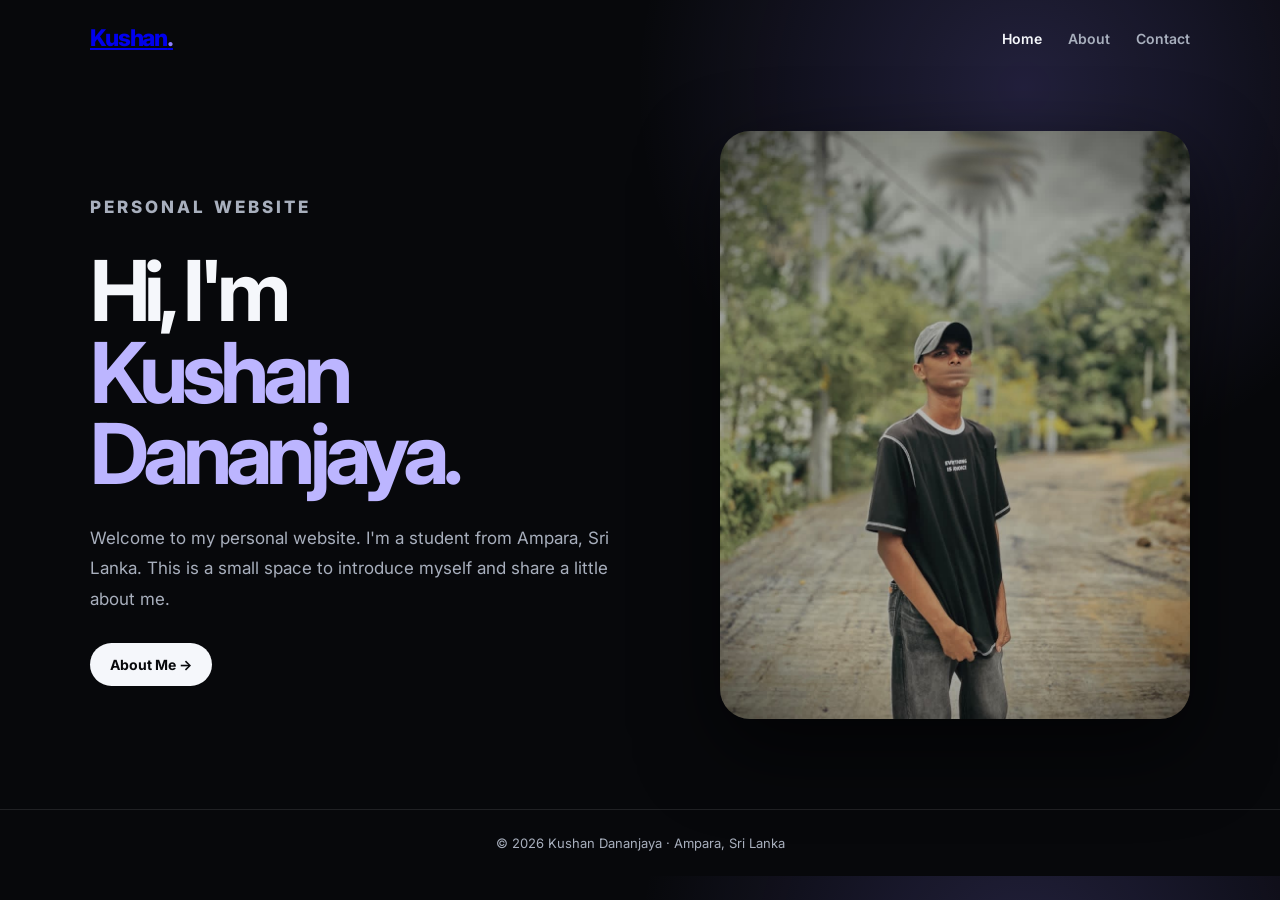
<file: index.html>
<!doctype html><html lang="en"><head><meta charset="utf-8"><meta name="viewport" content="width=device-width,initial-scale=1"><title>Kushan Dananjaya</title><link rel="stylesheet" href="style.css"></head><body>
<header class="nav"><a class="brand" href="index.html">Kushan<span>.</span></a><nav><a class="active" href="index.html">Home</a><a href="about.html">About</a><a href="contact.html">Contact</a></nav></header>
<main class="container"><section class="hero"><div><p class="eyebrow">PERSONAL WEBSITE</p><h1>Hi, I'm<br><span>Kushan Dananjaya.</span></h1><p>Welcome to my personal website. I'm a student from Ampara, Sri Lanka. This is a small space to introduce myself and share a little about me.</p><a class="btn" href="about.html">About Me →</a></div><div class="photo"><img src="profile.jpg" alt="Kushan Dananjaya"></div></section></main><footer>© 2026 Kushan Dananjaya · Ampara, Sri Lanka</footer></body></html>
</file>
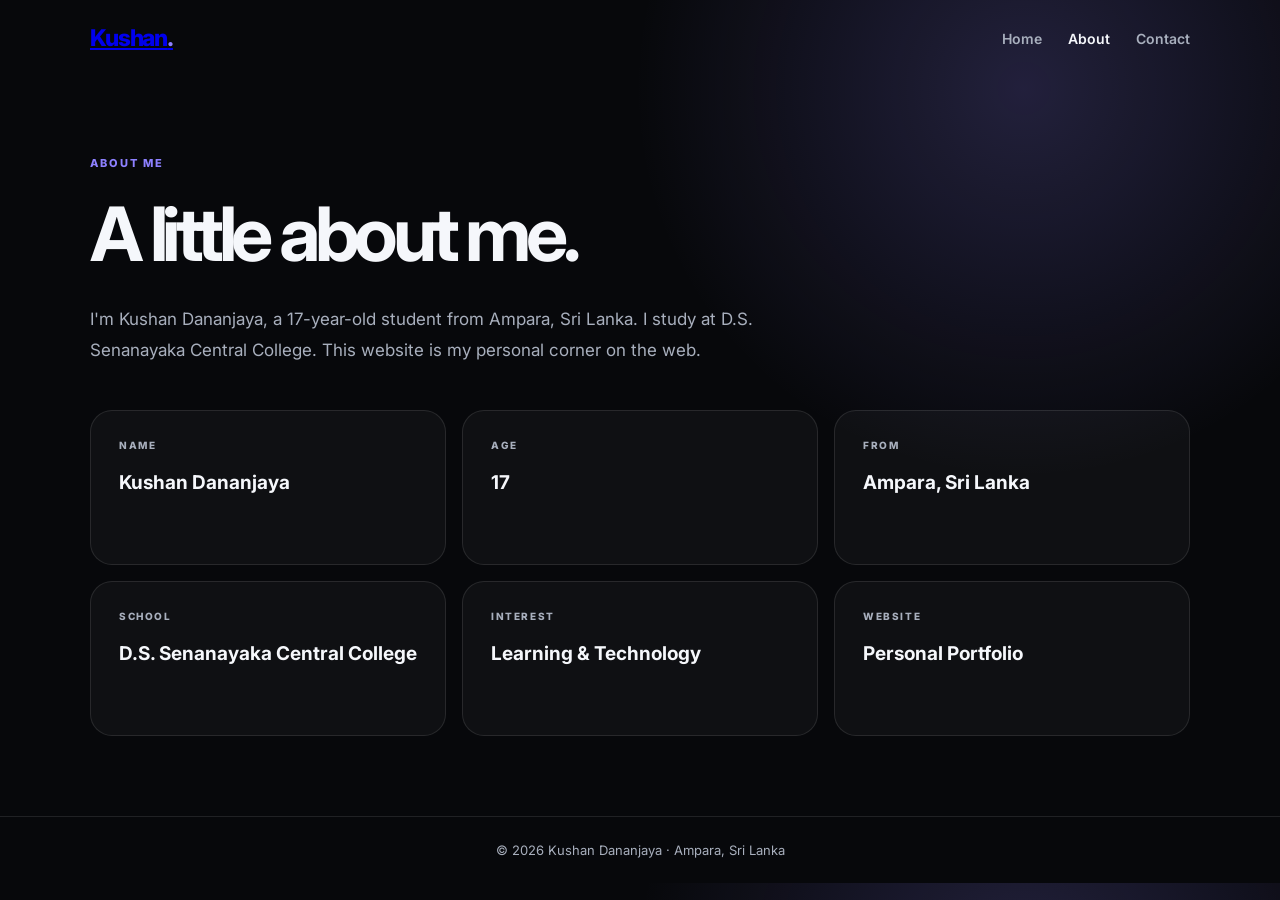
<file: about.html>
<!doctype html><html lang="en"><head><meta charset="utf-8"><meta name="viewport" content="width=device-width,initial-scale=1"><title>About | Kushan Dananjaya</title><link rel="stylesheet" href="style.css"></head><body>
<header class="nav"><a class="brand" href="index.html">Kushan<span>.</span></a><nav><a href="index.html">Home</a><a class="active" href="about.html">About</a><a href="contact.html">Contact</a></nav></header>
<main class="container page"><p class="eyebrow">ABOUT ME</p><h1>A little about me.</h1><p class="lead">I'm Kushan Dananjaya, a 17-year-old student from Ampara, Sri Lanka. I study at D.S. Senanayaka Central College. This website is my personal corner on the web.</p>
<div class="cards" style="margin-top:45px"><div class="card"><span class="label">NAME</span><strong>Kushan Dananjaya</strong></div><div class="card"><span class="label">AGE</span><strong>17</strong></div><div class="card"><span class="label">FROM</span><strong>Ampara, Sri Lanka</strong></div><div class="card"><span class="label">SCHOOL</span><strong>D.S. Senanayaka Central College</strong></div><div class="card"><span class="label">INTEREST</span><strong>Learning & Technology</strong></div><div class="card"><span class="label">WEBSITE</span><strong>Personal Portfolio</strong></div></div></main><footer>© 2026 Kushan Dananjaya · Ampara, Sri Lanka</footer></body></html>
</file>
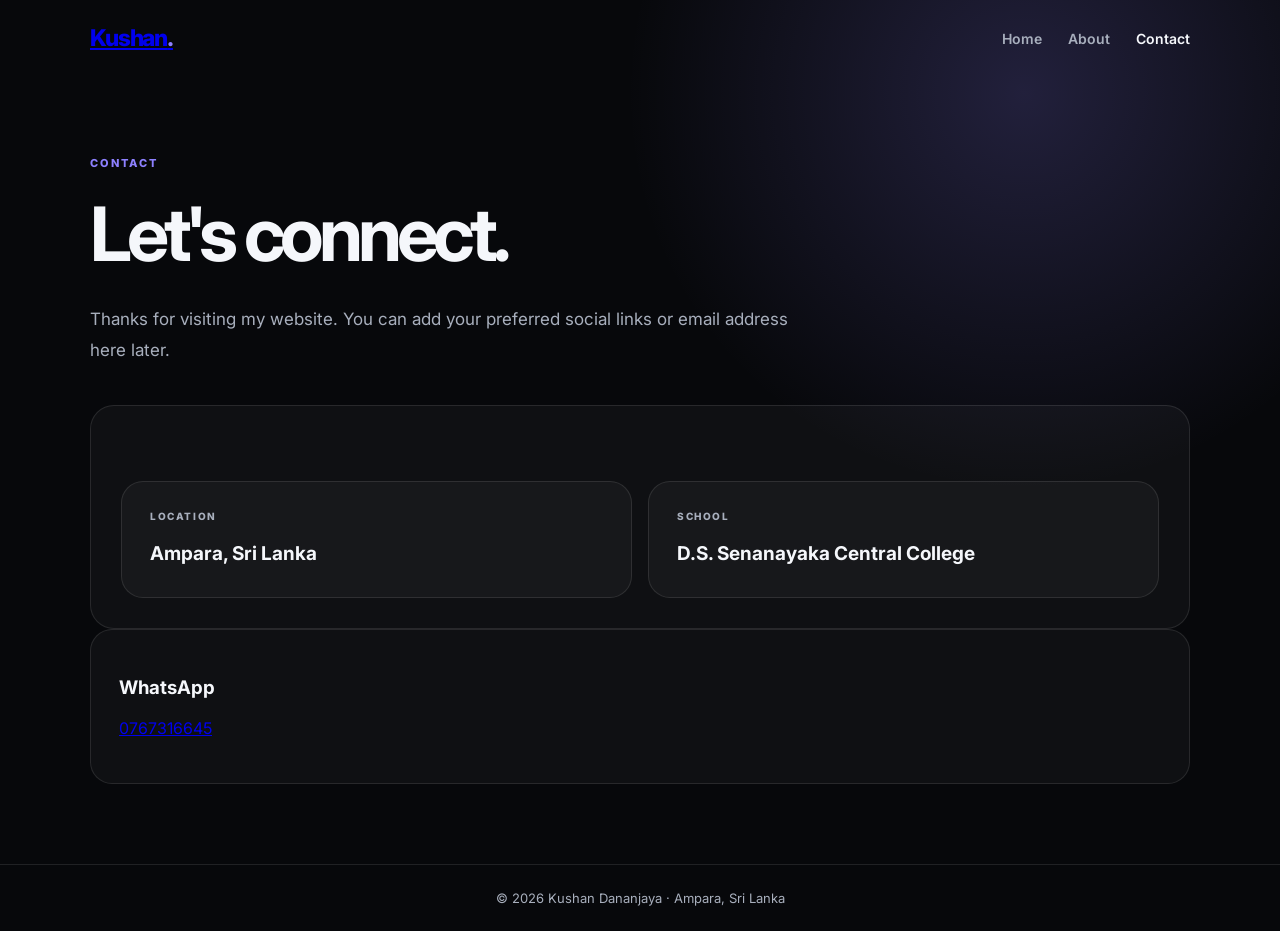
<file: contact.html>
<!doctype html><html lang="en"><head><meta charset="utf-8"><meta name="viewport" content="width=device-width,initial-scale=1"><title>Contact | Kushan Dananjaya</title><link rel="stylesheet" href="style.css"></head><body>
<header class="nav"><a class="brand" href="index.html">Kushan<span>.</span></a><nav><a href="index.html">Home</a><a href="about.html">About</a><a class="active" href="contact.html">Contact</a></nav></header>
<main class="container page"><p class="eyebrow">CONTACT</p><h1>Let's connect.</h1><p class="lead">Thanks for visiting my website. You can add your preferred social links or email address here later.</p>
<div class="contact-box"><div class="info"><div class="card"><span class="label">LOCATION</span><strong>Ampara, Sri Lanka</strong></div><div class="card"><span class="label">SCHOOL</span><strong>D.S. Senanayaka Central College</strong></div></div></div><div class="card">
        <h3>WhatsApp</h3>
        <p><a href="https://wa.me/94767316645" target="_blank" rel="noopener">0767316645</a></p>
      </div>
</main><footer>© 2026 Kushan Dananjaya · Ampara, Sri Lanka</footer></body></html>
</file>
<file: style.css>
@import url('https://fonts.googleapis.com/css2?family=Inter:wght@400;500;600;700;800&display=swap');
:root{--bg:#07080b;--card:#11141b;--text:#f5f7fb;--muted:#a8afbd;--accent:#8d80ff;--line:rgba(255,255,255,.1)}
*{box-sizing:border-box}html{scroll-behavior:smooth}body{margin:0;background:radial-gradient(circle at 80% 10%,rgba(141,128,255,.2),transparent 30%),var(--bg);color:var(--text);font-family:Inter,Arial,sans-serif}
.nav{width:min(1100px,calc(100% - 40px));margin:auto;padding:24px 0;display:flex;justify-content:space-between;align-items:center}.brand{font-size:23px;font-weight:800;letter-spacing:-.05em}.brand span{color:var(--accent)}
nav{display:flex;gap:26px}nav a{color:var(--muted);text-decoration:none;font-size:14px;font-weight:600}nav a:hover,nav a.active{color:var(--text)}
.container{width:min(1100px,calc(100% - 40px));margin:auto}.hero{min-height:78vh;display:grid;grid-template-columns:1.05fr .95fr;gap:70px;align-items:center;padding:55px 0 90px}
.eyebrow{color:var(--accent);font-size:11px;font-weight:800;letter-spacing:.18em;margin:0 0 18px}.hero h1{font-size:clamp(50px,7vw,84px);line-height:.97;letter-spacing:-.07em;margin:0}.hero h1 span{color:#bcb5ff}.hero p{color:var(--muted);font-size:17px;line-height:1.8;max-width:560px;margin:28px 0}.btn{display:inline-block;background:var(--text);color:#08090c;text-decoration:none;padding:13px 20px;border-radius:999px;font-weight:700;font-size:14px}.photo{max-width:470px;margin-left:auto}.photo img{width:100%;aspect-ratio:4/5;object-fit:cover;border-radius:30px;display:block;box-shadow:0 30px 80px #0009}
.section{padding:90px 0}.section h2{font-size:clamp(35px,5vw,58px);letter-spacing:-.06em;margin:0 0 35px}.cards{display:grid;grid-template-columns:repeat(3,1fr);gap:16px}.card{background:rgba(255,255,255,.035);border:1px solid var(--line);border-radius:22px;padding:28px;min-height:155px}.label{display:block;color:var(--muted);font-size:10px;font-weight:800;letter-spacing:.16em;margin-bottom:18px}.card strong{font-size:19px;line-height:1.5}
.page{min-height:78vh;padding:80px 0}.page h1{font-size:clamp(45px,7vw,75px);letter-spacing:-.07em;margin:0 0 25px}.page .lead{max-width:720px;color:var(--muted);font-size:17px;line-height:1.8}.info{display:grid;grid-template-columns:repeat(2,1fr);gap:16px;margin-top:45px}.info .card{min-height:auto}.contact-box{margin-top:40px;padding:30px;border:1px solid var(--line);border-radius:24px;background:rgba(255,255,255,.035)}
footer{border-top:1px solid var(--line);padding:25px;text-align:center;color:var(--muted);font-size:13px}
@media(max-width:800px){nav{gap:12px}.hero{grid-template-columns:1fr;gap:45px;padding-top:30px}.photo{margin:auto}.cards,.info{grid-template-columns:1fr}.section,.page{padding:65px 0}}
</file>
